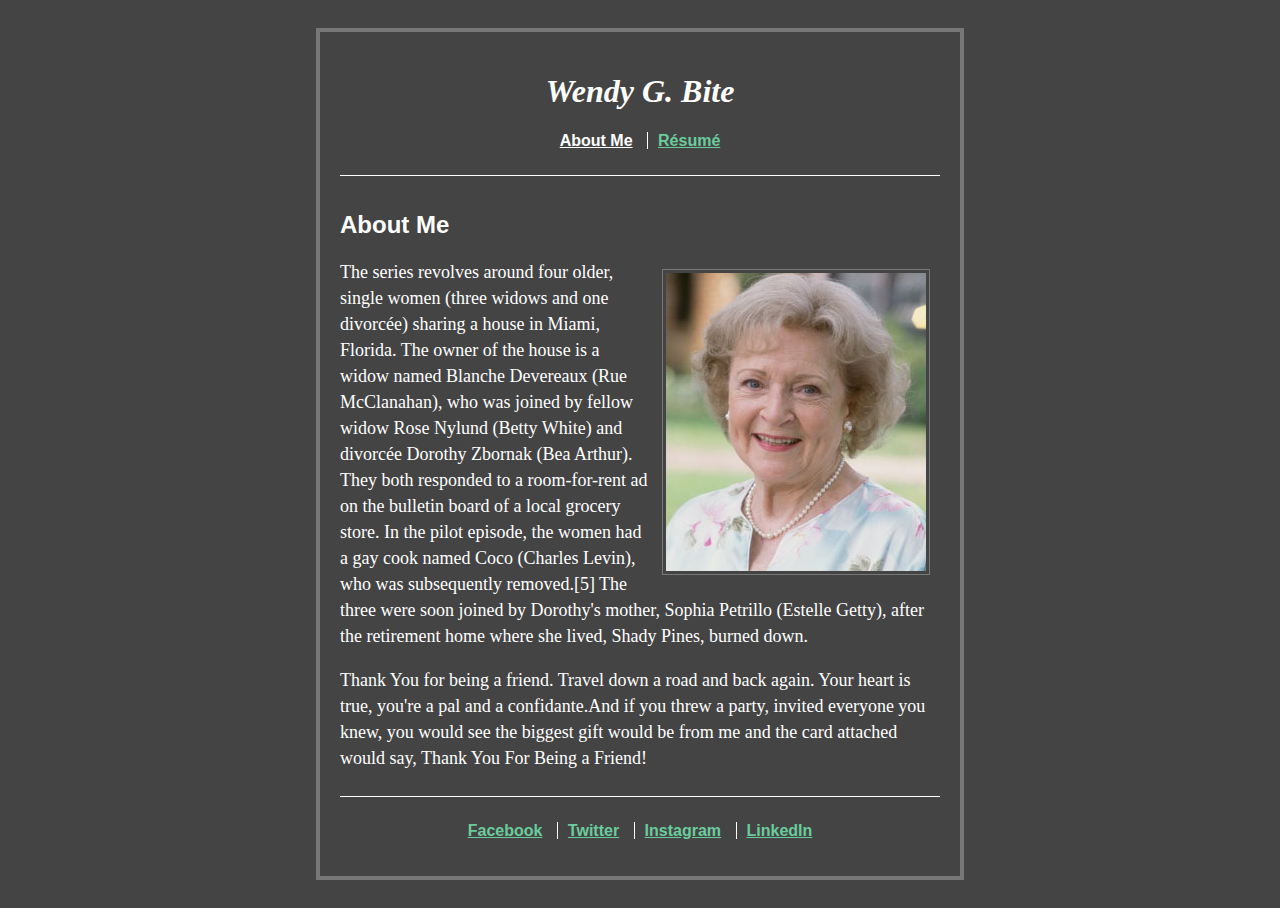
<file: index.html>
<!DOCTYPE html>
<html>
  <head>
    <meta charset="utf-8">
    <title>Wendy G. Bite</title>

    <link rel="stylesheet" href="css/style.css" />

  </head>

  <body>

      <div class="container">

          <h1 class="title white-text">Wendy G. Bite</h1>

          <nav>
              <ul class="main-nav white-text">
                  <li>
                      <a href="index.html" class="active">About Me</a>
                  </li>
                  <li>
                    <a href="resume.html">Résumé</a>
                  </li>
              </ul>
          </nav>

          <div class="divider"></div>

          <div class="content white-text">

              <h2>About Me</h2>

              <p>
                <img src="Betty-White.jpg" />
                The series revolves around four older, single women (three widows and one divorcée) sharing a house in Miami, Florida. The owner of the house is a widow named Blanche Devereaux (Rue McClanahan), who was joined by fellow widow Rose Nylund (Betty White) and divorcée Dorothy Zbornak (Bea Arthur). They both responded to a room-for-rent ad on the bulletin board of a local grocery store. In the pilot episode, the women had a gay cook named Coco (Charles Levin), who was subsequently removed.[5] The three were soon joined by Dorothy's mother, Sophia Petrillo (Estelle Getty), after the retirement home where she lived, Shady Pines, burned down.</p>

              <p>Thank You for being a friend. Travel down a road and back again. Your heart is true, you're a pal and a confidante.And if you threw a party, invited everyone you knew, you would see the biggest gift would be from me and the card attached would say, Thank You For Being a Friend!</p>

          </div>

          <div class="divider"></div>

          <nav>
              <ul class="main-nav white-text">
                  <li>
                  <a href="#">Facebook</a>
                  </li>
                  <li>
                    <a href="#">Twitter</a>
                  </li>
                  <li>
                    <a href="#">Instagram</a>
                  </li>
                  <li>
                    <a href="#">LinkedIn</a>
                  </li>
              </ul>
          </nav>


      </div>



  </body>
</html>
</file>
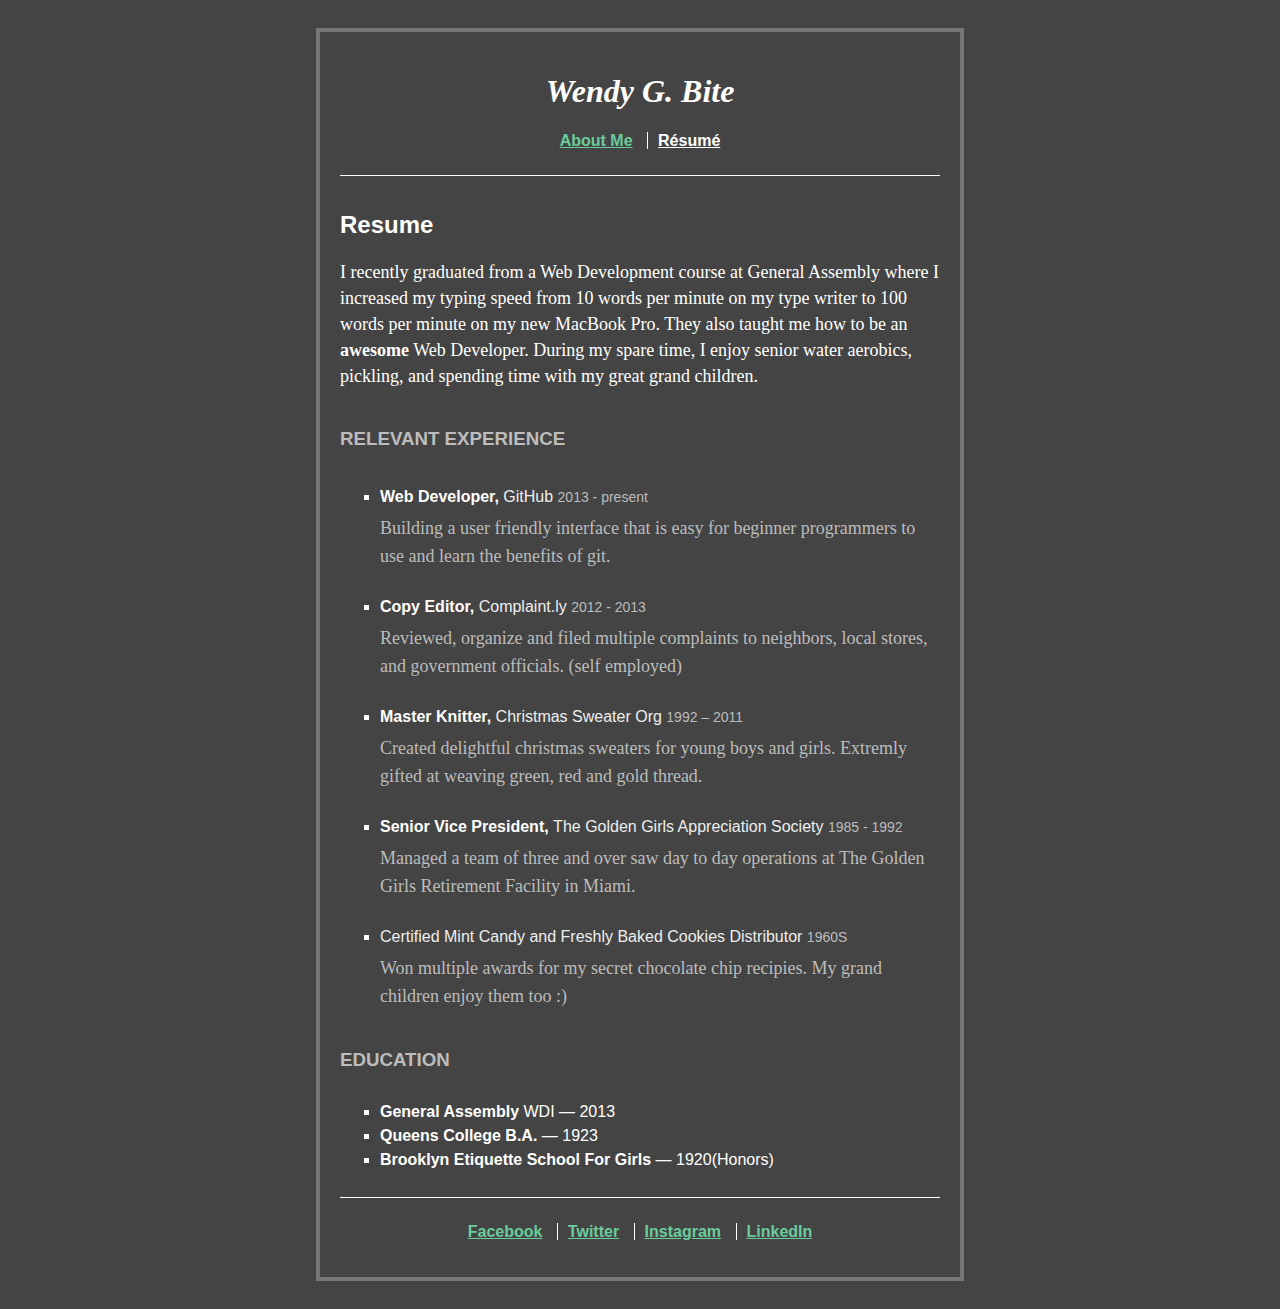
<file: resume.html>
<!DOCTYPE html>
<html>
  <head>
    <meta charset="utf-8">
    <title>Resume</title>

    <link rel="stylesheet" href="css/style.css" />

  </head>
  <body>

    <div class="container">

        <h1 class="title white-text">Wendy G. Bite</h1>

        <nav>
            <ul class="main-nav">
                <li class="active">
                    <a href="index.html">About Me</a>
                </li>
                <li>
                 <a href="resume.html" class="active">Résumé</a>
               </li>
             </ul>
        </nav>

      <div class="divider"></div>

      <div class="content white-text">

          <h2>Resume</h2>

          <p>
            I recently graduated from a Web Development course at General Assembly where I increased my typing speed from 10 words per minute on my type writer to 100 words per minute on my new MacBook Pro. They also taught me how to be an <strong>awesome</strong> Web Developer. During my spare time, I enjoy senior water aerobics, pickling, and spending time with my great grand children.
          </p>

          <h3>Relevant Experience</h3>

          <ul class="resume">

              <li>
                  <job>Web Developer,</job>
                  <company>GitHub </company>
                  <date>2013 - present</date>
                  <p>Building a user friendly interface that is easy for beginner programmers to use and learn the benefits of git.</p>
              </li>

              <li>
                  <job>Copy Editor,</job>
                  <company>Complaint.ly </company>
                  <date>2012 - 2013</date>
                  <p>Reviewed, organize and filed multiple complaints to neighbors, local stores, and government officials. (self employed)</p>
              </li>

              <li>
                  <job>Master Knitter,</job>
                  <company>Christmas Sweater Org </company>
                  <date>1992 – 2011</date>
                  <p>Created delightful christmas sweaters for young boys and girls. Extremly gifted at weaving green, red and gold thread.</p>
              </li>

              <li>
                  <job>Senior Vice President, </job>
                  <company>The Golden Girls Appreciation Society </company>
                  <date>1985 - 1992</date>
                  <p>Managed a team of three and over saw day to day operations at The Golden Girls Retirement Facility in Miami.</p>
              </li>

              <li>
                  <company>Certified Mint Candy and Freshly Baked Cookies Distributor </company>
                  <date>1960S</date>
                  <p>Won multiple awards for my secret chocolate chip recipies. My grand children enjoy them too :)</p>
              </li>

          </ul>

          <h3>Education</h3>

              <ul class="education">
                  <li>
                      <school>General Assembly</school> WDI — 2013
                  </li>

                  <li>
                      <school>Queens College B.A.</school> — 1923
                  </li>

                  <li>
                      <school>Brooklyn Etiquette School For Girls</school> — 1920(Honors)
                  </li>
              </ul>



          <div class="divider"></div>

          <nav>
              <ul class="main-nav white-text">
                  <li>
                      <a href="#">Facebook</a>
                  </li>
                  <li>
                      <a href="#">Twitter</a>
                  </li>
                  <li>
                      <a href="#">Instagram</a>
                  </li>
                  <li>
                      <a href="#">LinkedIn</a>
                  </li>
              </ul>
          </nav>

      </div>
    </div>


  </body>
</html>
</file>
<file: css/style.css>
body {
  background-color: #444444;
  padding: 20px;
}

.container {
    border: #777 4px solid;
    width: 600px;
    margin: 0 auto;
    padding: 20px;
}

.title {
    font-style: italic;
    text-align: center;
}

.main-nav {
    text-align: center;
    font-family: sans-serif;
    padding: 0px;
}

.main-nav li {
    font-weight: bold;
    display: inline;
    list-style: none;
    padding: 0px 10px 0 10px;
    border-right: #fff 1px solid;
}

.main-nav li:last-child {
    border:none;
}

.main-nav a {
    color: #6ACC9C;
}

.main-nav a:active {
    color: white;
}

a.active {
    color: white;

}

.white-text {
    color: white;
}

.divider {
    width: 100%;
    border-top: 1px solid white;
    margin: 25px 0px
}

.space {
    display: block;
    margin-top: 10px;
    width: 100%;

}

.content h2 {
  font-family: sans-serif;
  padding-top: 10px;
}

.content h3 {
  font-family: sans-serif;
  color: #BCBCBC;
  text-transform: uppercase;
  padding: 20px 0px 10px 0px;
}

.content p {
    font-size: 18px;
    line-height: 26px;
}

.content img {
    float: right;
    margin: 10px;
    padding: 3px;
    border: #777 1px solid;

}

.resume {
  font-family: sans-serif;
  list-style-type: square;
}

.resume li {
  padding-top: 10px;
}

.resume job {
  font-weight: bold;
}

.resume company {
  color: #eee;
}

.resume date {
  color: #bcbcbc;
  font-size: 14px;
}

.resume p {
  font-family: serif;
  color: #bcbcbc;
  font-size: 18px;
  line-height: 28px;
  margin-top: 8px;
}

.education {
  font-family: sans-serif;
  font-size: 16px;
  color: white;
  list-style-type: square;
}


.education school {
  font-family: sans-serif;
  font-size: normal;
  font-weight: bold;
  line-height: 24px;
}
</file>
